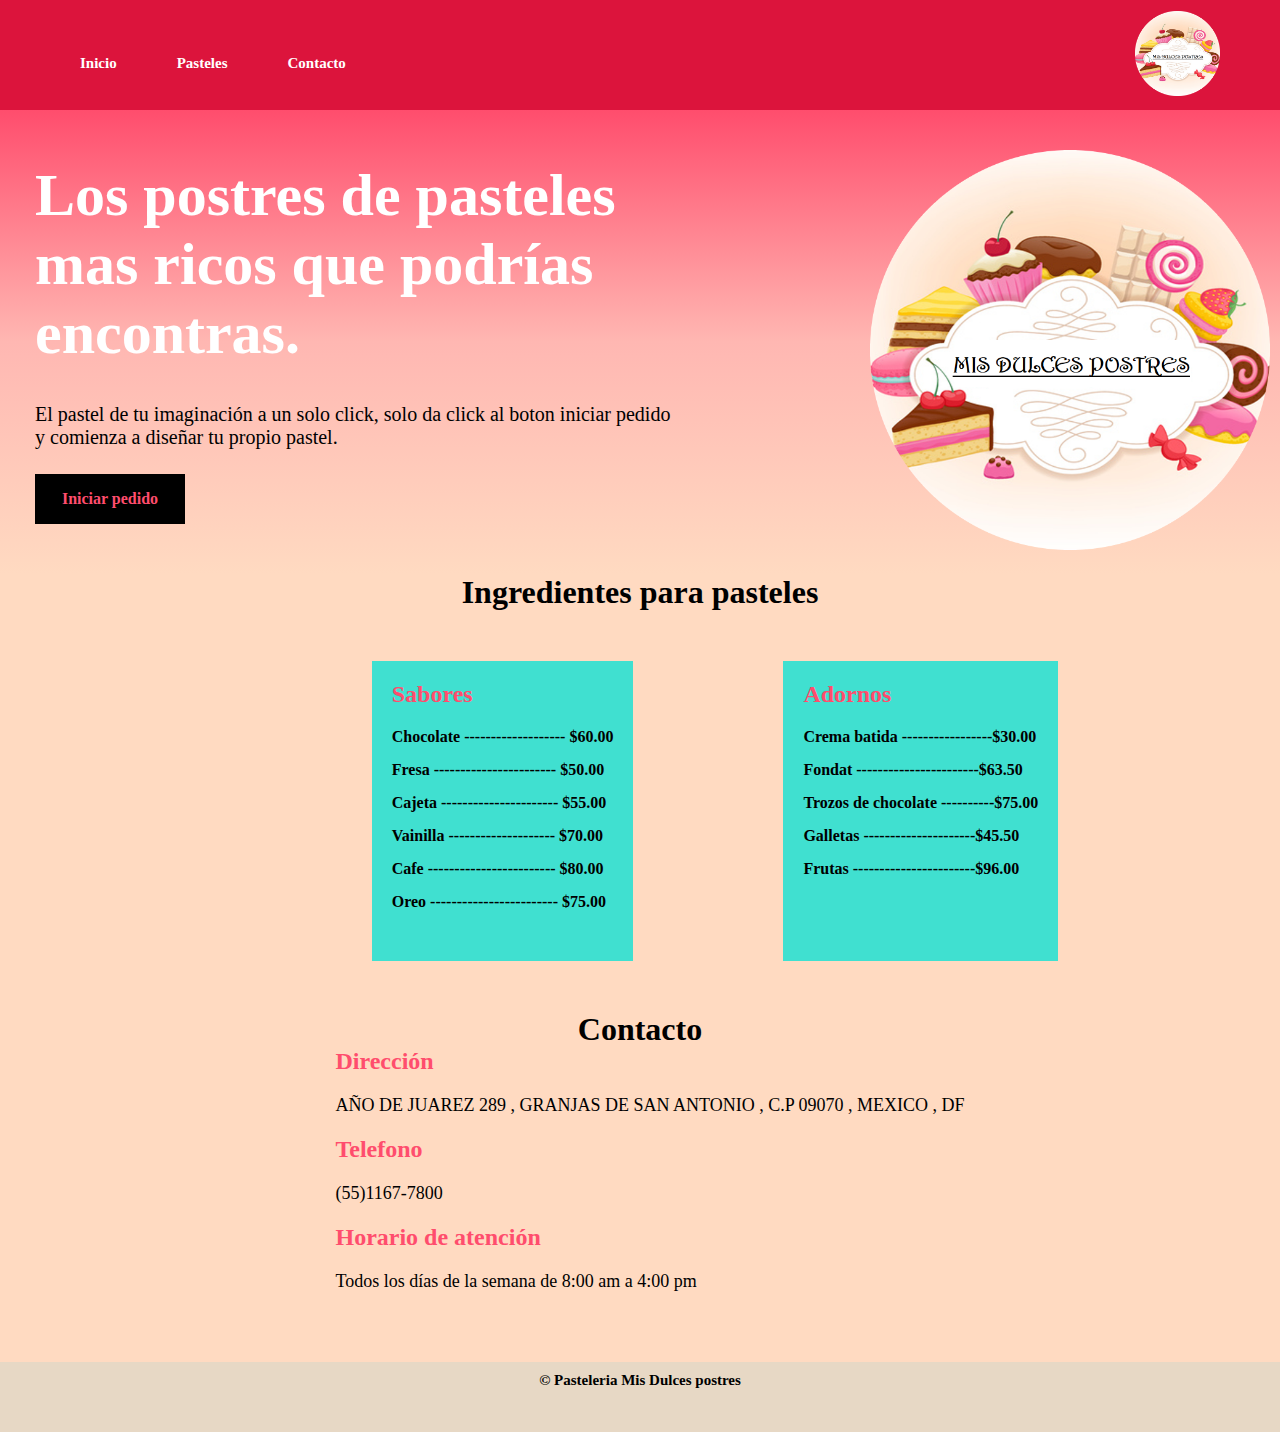
<file: index.html>
<!DOCTYPE html>
<html lang="en">
<head>
    <meta charset="UTF-8">
    <link href="img/logo.png" rel="icon" type="image/png" />
    <link rel="stylesheet" href="stylos.css">
    <title>Pasteleria Mis Dulces Postres</title>
</head>
<body>
    <header>  
        <nav>
            <a href="index.html"><img src="img/logo.png" alt="Logo pasteleria" class="logo"></a>
            <ul>
                <li><a href="#home">Inicio</a></li>
                <li><a href="#catalogo">Pasteles</a></li>
                <li><a href="#contacto">Contacto</a></li>
            </ul>
        </nav>
    </header>
    <main>
        <section class="home" id="home">
            <div class="image">
                <img src="img/logo.png" alt="Imagen sobre la pasteleria">
            </div>
            <div class="content">
                <h1>Los postres de pasteles mas ricos que podrías encontras.</h1>
                <p>
                    El pastel de tu imaginación a un solo click, solo da click al boton iniciar pedido y comienza 
                    a diseñar tu propio pastel.
                </p>
                <a href="pedidos.html">Iniciar pedido</a>
            </div>
        </section>
        <section class="catalogo" id="catalogo">
            <h1 class="heading">Ingredientes para pasteles</h1>
            <div class="container marcaAgua">
                <div class="sabores ">
                    <h2 class="subtitle">Sabores</h2>
                    <ul>
                        <li>Chocolate ------------------- $60.00</li>
                        <li>Fresa ----------------------- $50.00</li>
                        <li>Cajeta ---------------------- $55.00</li>
                        <li>Vainilla -------------------- $70.00</li>
                        <li>Cafe ------------------------ $80.00</li>
                        <li>Oreo ------------------------ $75.00</li>
                    </ul>
                </div>
                <div class="adornos">
                    <h2 class="subtitle">Adornos</h2>
                    <ul>
                        <li>Crema batida -----------------$30.00</li>
                        <li>Fondat -----------------------$63.50</li>
                        <li>Trozos de chocolate ----------$75.00</li>
                        <li>Galletas ---------------------$45.50</li>
                        <li>Frutas -----------------------$96.00</li>
                    </ul>
                </div>
            </div>
        </section>

        <section id="contacto" class="contact">
            <h1 class="heading">Contacto</h1>
            <div class="container">
                <div class="datos">
                    <h2 class="subtitle">Dirección</h2>
                    <p class="text">
                        AÑO DE JUAREZ 289 , GRANJAS DE SAN ANTONIO , C.P 09070 , MEXICO , DF </p>
                    <h2 class="subtitle">Telefono</h2>
                    <p class="text">(55)1167-7800 </p>
                    <h2 class="subtitle">Horario de atención</h2>
                    <p class="text">Todos los días de la semana de 8:00 am a 4:00 pm</p>
                </div>
            </div>          
        </section>

    </main>
    <footer>
        <h3>	&copy; Pasteleria Mis Dulces postres </h3>
    </footer>

</body>
</html>
</file>
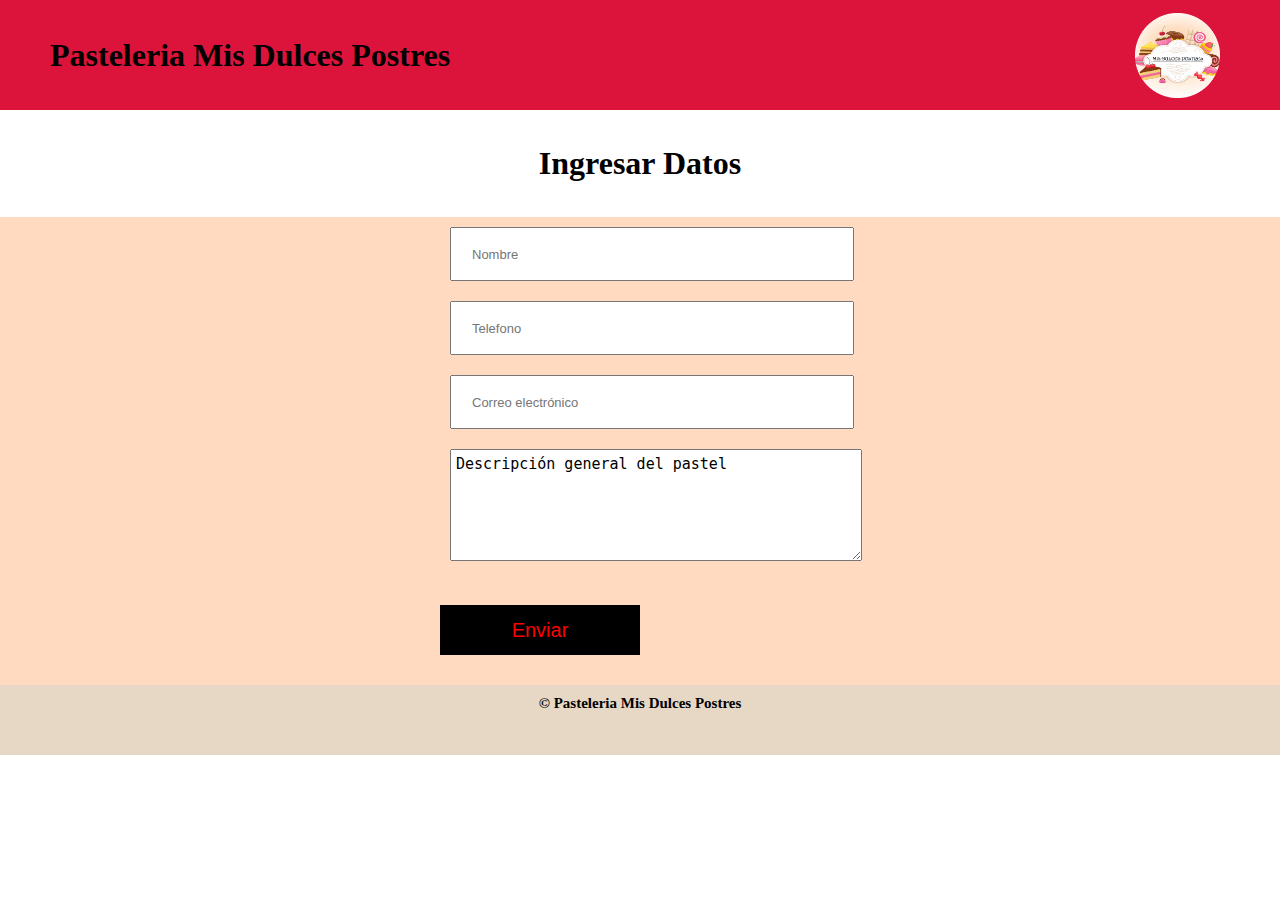
<file: pedidos.html>
<!DOCTYPE html>
<html lang="en">
<head>
    <meta charset="UTF-8">
    <link rel="stylesheet" href="stylos.css">
    <title>Pasteleria Mis Dulces postres</title>
</head>
<body>
    <header> 
        <nav>
            <img src="img/logo.png" alt="Logo Pasteleria " class="logo">
            <h1>Pasteleria Mis Dulces Postres</h1>
        </nav>
    </header>
    <main>
        <div class="pedido">
            <h1 class="heading">Ingresar Datos </h1>
            <div class="container">
                <form action="index.html">                
                    <input type="text" id="nombre" name="nombre" placeholder="Nombre">
                    <input type="tel" id="telefono" name="telefono" placeholder="Telefono" max="10">
                    <input type="email" id="email" name="email" placeholder="Correo electrónico">
                    <textarea name="descripción" id="descripcion" cols="30" rows="10">Descripción general del pastel</textarea>
                    <button type="submit" class="btn">Enviar</button>
                </form>
            </div>
        </div>
    </main>
    <footer>
        <h3>&copy; Pasteleria Mis Dulces Postres</h3>    
    </footer>
    
</body>
</html>
</file>
<file: stylos.css>
*{
    margin: 0;
    padding: 0;
}

ul, a{
    list-style: none;
    text-decoration: none;
}

.container{
    display: flex;
    justify-content: center;
    align-items: center;
    background: #ffdac1;
}

.subtitle{
    margin-bottom: 20px;
    font-weight: 900;
    color: #FF4D6D;
}

.text{
    margin-bottom: 20px;
    text-align: justify;
    font-size: 18px;
    font-weight: 400;
}

.title{
    font-size: 30px;
    font-weight: 600;
}

.title-white{
    color: #fff;
}
/* MENU*/
nav{
    display: flex;
    justify-content: space-between;
    align-items: center;
    height: 90px;
    background-color: crimson;
    padding: 10px 50px;
    flex-direction: row-reverse;
}

nav .logo{
    width: 85px;
    height: 85px;
    padding: 20px 10px;
}

nav ul{
    display: flex;
}

nav ul li a{
    margin: 30px;
    color: #fff;
    font-size: 15px;
    font-weight: 700;
    height: 60px;
}

/*HOME*/

.home{
    display: flex;
    align-items: center;
    background: linear-gradient(#FF4D6D, #ffb7b2, #ffdac1);
    flex-direction: row-reverse;
}

.home img{
    width: 400px;
    height: 400px;
    margin-left: 150px;
    margin-top: 20px;
    padding: 20px 10px;
}

.home .content{
    width: 50%;
    margin: auto;
}

.home .content h1{
    color: #ffff;
    font-size: 60px;
    font-weight: 900;
    margin-bottom: 35px;
}

.home .content p{
    font-size: 20px;
    bottom: auto;
    margin-bottom: 25px;
    margin-top: 25px;
}

.home .content a{
    display: flex;
    width: 150px;
    height: 50px;
    background: #000;
    justify-content: center;
    align-items: center;
    color: #FF4D6D;
    font-weight: 900;
}


/* Catalogo */
.catalogo h1{
    position: relative;
    text-align: center;
    background:  #ffdac1;
}

.sabores,.adornos{
    width: auto;
    height: 260px;
    color: #000;
    font-weight: 600;
    display: inline-block;
    margin-left: 150px;
    margin-top: 50px;
    background: turquoise;
    padding: 20px;

}

li{
    margin-top: 15px;
}

/*Contacto*/
.contact h1{
    position: relative;
    text-align: center;
    padding-top: 50px;
    background:  #ffdac1;
}

.datos,.map{
    margin: auto;
    padding-bottom: 50px;
    padding-left: 20px;
}

/*footer*/
footer{
    width: 100%;
    height: 70px;
    background-color: #E7D8C5;
}

h3{
    font-size: 15px;
    display: flex;
    justify-content: center;
    align-items: center;
    padding-top: 10px;
}
/* Pedidos */
.pedido h1{
    position: relative;
    text-align: center;
    margin: 35px;
}

form{
    width: 400px;
    margin-bottom: 30px;
}

input{
    width: 100%;
    height: 50px;
    margin: 10px;
    font-size: 13px;
    font-weight: lighter;
}

textarea{
    width: 100%;
    height: 100px;
    margin: 10px;
    font-size: 15px;
    font-weight: lighter;
    padding: 5px;
}
input::placeholder{
    padding-left: 20px;
}

.btn{
    width: 200px;
    height: 50px;
    font-size: 20px;
    margin-top: 30px;
    background: #000;
    color: red;
    border: none;
    cursor: pointer;
}
</file>
